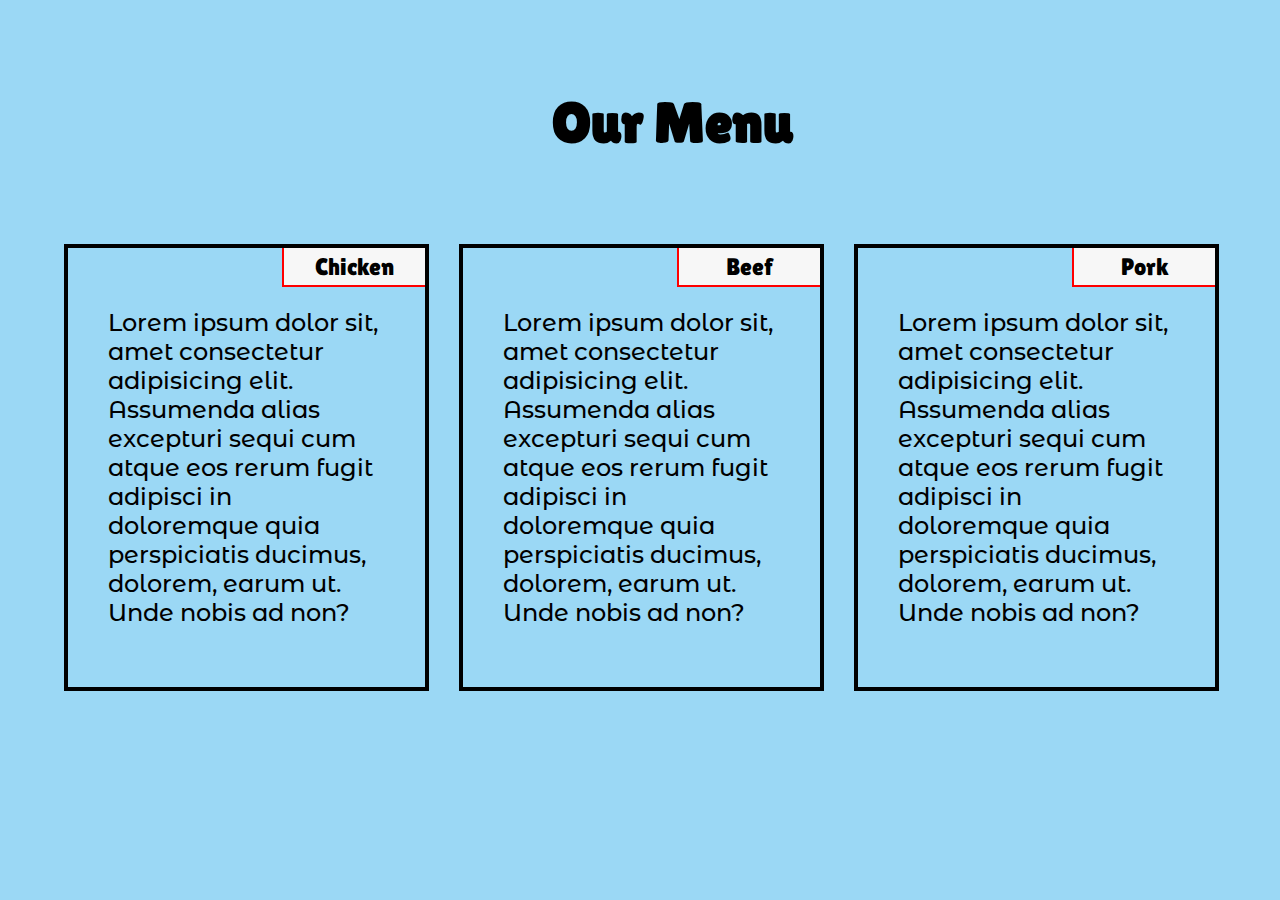
<file: Website/index.html>
<!doctype html>
<html lang="en">
    <head>
        <title>My Website</title>
        <meta name="viewport" content="width=device-width , initial-scale=1">
        <link rel="stylesheet" href="style.css">
        <link href="https://fonts.googleapis.com/css2?family=Montserrat+Alternates:wght@200;300;500&display=swap" rel="stylesheet">
        <link href="https://fonts.googleapis.com/css2?family=Lilita+One&display=swap" rel="stylesheet">
    </head>

    <body>
        <div class="row">
            <h2>Our Menu</h2>
            <div class="col-lg-4 col-md-6"> <h4 class="white-bg">Chicken</h4><span><p>Lorem ipsum dolor sit, amet consectetur adipisicing elit. Assumenda alias excepturi sequi cum atque eos rerum fugit adipisci in doloremque quia perspiciatis ducimus, dolorem, earum ut. Unde nobis ad non?</p></span></div>
            <div class="col-lg-4 col-md-6"> <h4 class="white-bg">Beef</h4><span><p>Lorem ipsum dolor sit, amet consectetur adipisicing elit. Assumenda alias excepturi sequi cum atque eos rerum fugit adipisci in doloremque quia perspiciatis ducimus, dolorem, earum ut. Unde nobis ad non?</p></span></div>
            <div class="col-lg-4 col-md-12"> <h4 class="white-bg">Pork</h4><span><p>Lorem ipsum dolor sit, amet consectetur adipisicing elit. Assumenda alias excepturi sequi cum atque eos rerum fugit adipisci in doloremque quia perspiciatis ducimus, dolorem, earum ut. Unde nobis ad non?</p></span></div>
        
        
        </div>
    </body>
</html>
</file>
<file: Website/style.css>
:root{
    --bg: rgb(155, 216, 245);
    --white-bg: #f7f7f7;
    --black-txt: black;

}

html{
    font-size:100%;
}

*{
    margin:0;
    padding:0;
    box-sizing:border-box;
    
}

body{
    background: var(--bg);
    font-family:'Montserrat Alternates', sans-serif;
    height:auto;
    width:auto;
}

h2{
    font-family: 'Lilita One','Cursive';
    font-size: 2.5rem;
    text-align:center;
    margin: 10vh 0;
    color: var(--black-txt);
}

p{
    font-family: 'Montserrat Alternates', sans-serif;
    font-size: 1rem;
    color: var(--black-txt);
    margin:0 auto;
    padding:20px;
    font-weight:500;
}


div.row{
    width:100%;
    margin:auto auto;
}

div div{
    width:80%;
    border: .25rem solid var(--black-txt);
    margin-bottom:30px;
    position: relative;
    margin-right: auto;
    margin-left: auto;
    padding-top:40px;
}

h4.white-bg{
    position:absolute;
    display: inline-block;
    width:40%;
    text-align:center;
    top:0;
    right:0;
    font-family:'Lilita One', 'Cursive';
    font-size: 1.5rem;
    font-weight:400;
    color: var(--black-txt);
    padding: 5px 10px;
    background: var(--white-bg);
    border-style: solid;
    border-width: 0 0 .125rem .125rem;
    border-color: red;
}

@media (min-width: 992px) {
    .col-lg-4{
        width:30%;
        float:left;
        padding:40px 20px;
        
    }
    h2{
        font-size:3.5rem;
    }
    
    p{
        font-size:1.5rem;
    }

   .row div:nth-child(3){
        margin-right:2.5%;
        margin-left:2.5%;
    }
    .row{
        padding-left:5%;
    }
   
} 

@media (min-width:768px) and (max-width: 991px){
    .col-md-6{
        width: 45%;
        padding: 30px;
        float:left;
    }

    .col-md-6:nth-child(2){
        margin-right:5%;
    }

    .col-md-12{
        width:95%;
        padding:30px;
        float:left;
        margin: 2.5% auto;

    }
    p{
        font-size:1.125rem;
    }
    h2{
        font-size:3rem;
    }

    .row{
        padding-right: auto;
        padding-left: 5%;
    
    }
}
</file>
